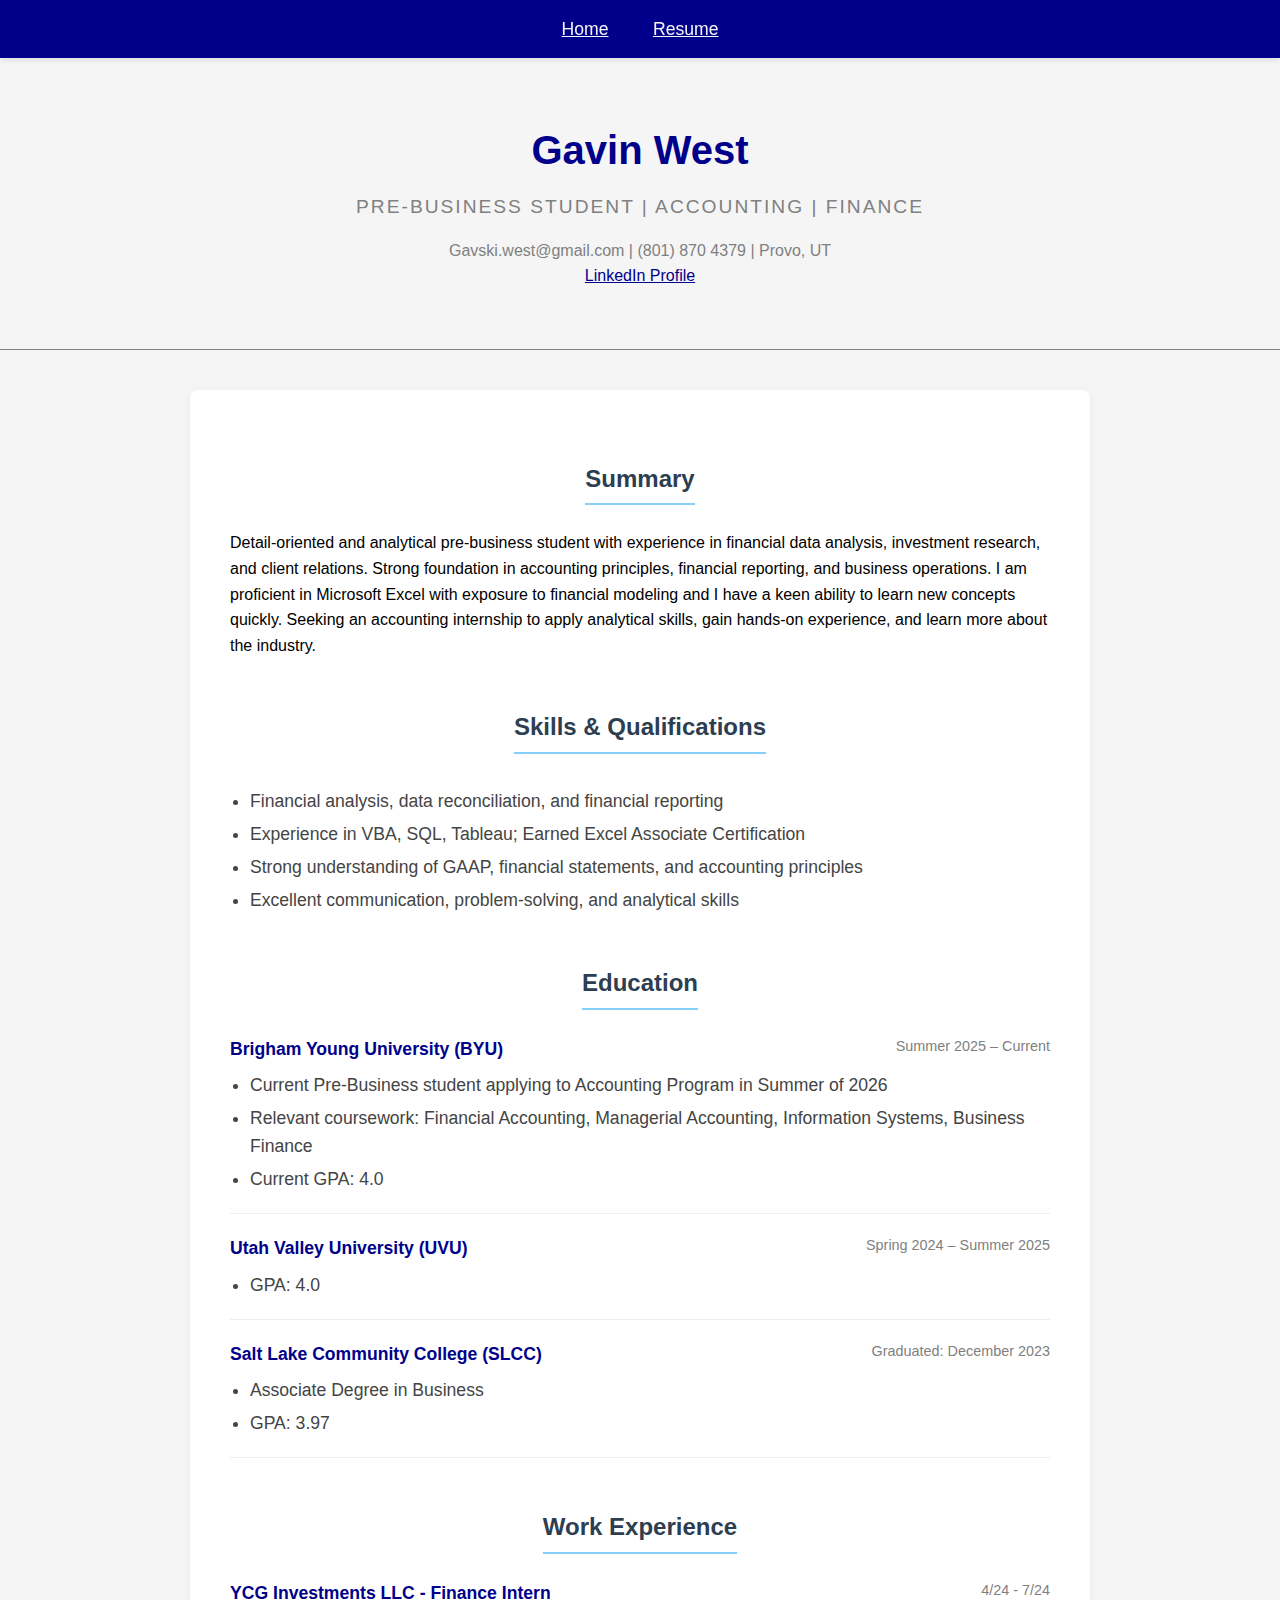
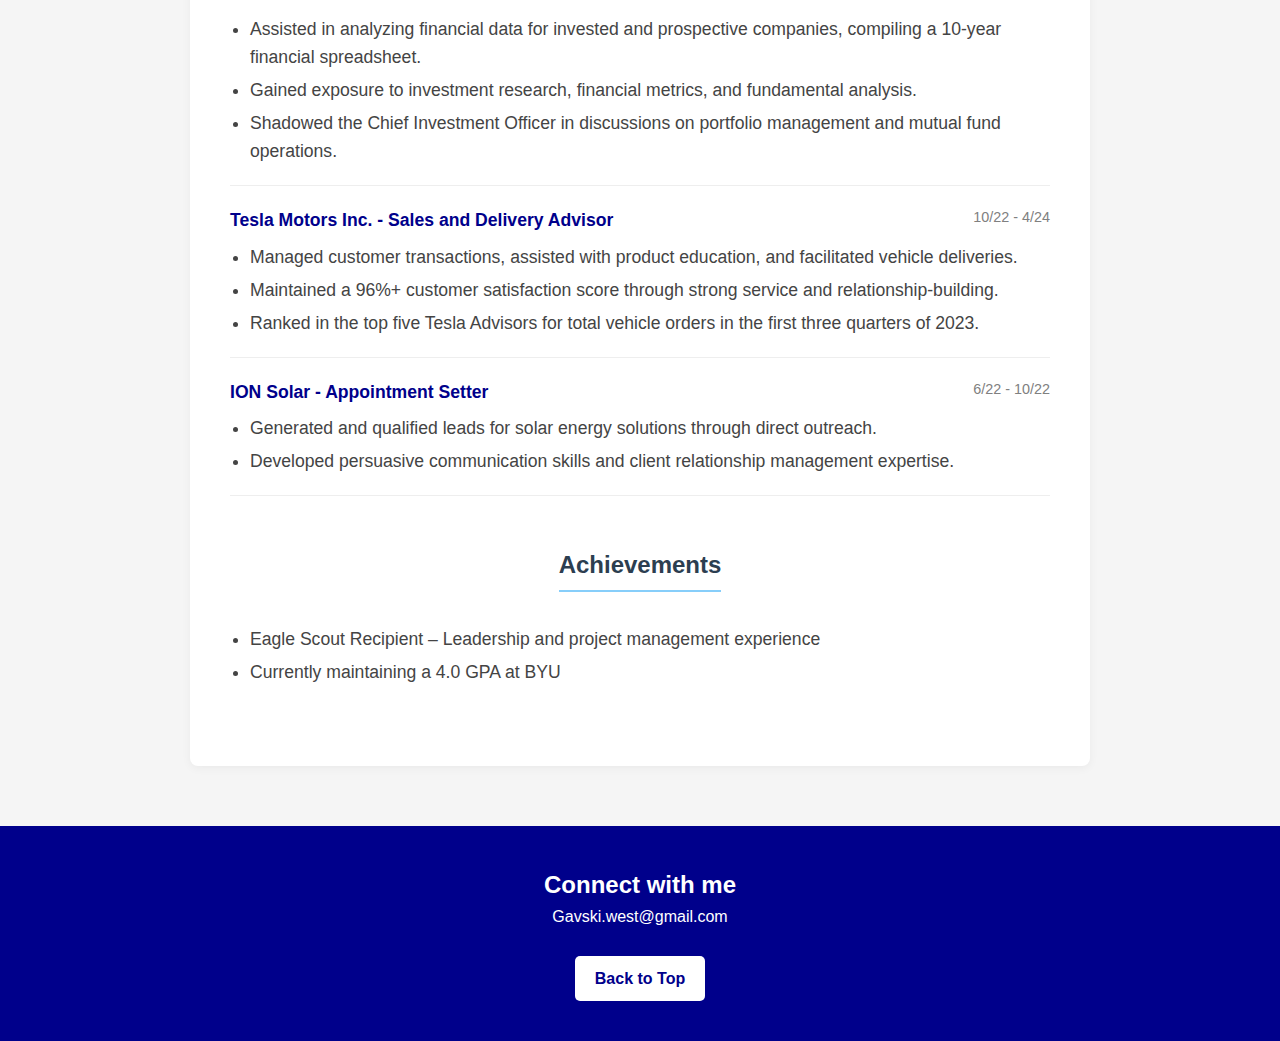
<file: resume.html>
<!DOCTYPE html>
<html lang="en">
<head>
    <meta charset="UTF-8">
    <meta name="viewport" content="width=device-width, initial-scale=1.0">
    <title>Resume - Gavin West</title>
    <link rel="stylesheet" href="css/resumestyles.css">
</head>
<body>
    <nav class="navbar">
        <div class="nav-container nav-links">
            <a href="myscratchpage.html">Home</a> <a href="#">Resume</a>
        </div>
    </nav>
    <div class="hero">
        <h1>Gavin West</h1>
        <div class="attributes">
            Pre-Business Student | Accounting | Finance
        </div>
        <div style="margin-top: 15px; color: gray;">
            <p>Gavski.west@gmail.com | (801) 870 4379 | Provo, UT</p>
            <p><a href="https://www.linkedin.com/in/gavin-w-west" style="color: darkblue;">LinkedIn Profile</a></p>
        </div>
    </div>
    <div class="content-section">
        <h2>Summary</h2>
        <div style="text-align: left; margin-bottom: 20px;">
            <p>Detail-oriented and analytical pre-business student with experience in financial data analysis, investment research, and client relations. Strong foundation in accounting principles, financial reporting, and business operations. I am proficient in Microsoft Excel with exposure to financial modeling and I have a keen ability to learn new concepts quickly. Seeking an accounting internship to apply analytical skills, gain hands-on experience, and learn more about the industry.</p>
        </div>
        <h2>Skills & Qualifications</h2>
        <div class="list-container">
            <ul class="main-list">
                <li style="border:none; padding-bottom: 0;">
                    <ul>
                        <li>Financial analysis, data reconciliation, and financial reporting</li>
                        <li>Experience in VBA, SQL, Tableau; Earned Excel Associate Certification</li>
                        <li>Strong understanding of GAAP, financial statements, and accounting principles</li>
                        <li>Excellent communication, problem-solving, and analytical skills</li>
                    </ul>
                </li>
            </ul>
        </div>
        <h2>Education</h2>
        <div class="list-container">
            <ul class="main-list">
                <li>
                    <span class="clearfix">Brigham Young University (BYU) <span class="date">Summer 2025 – Current</span></span>
                    <ul>
                        <li>Current Pre-Business student applying to Accounting Program in Summer of 2026</li>
                        <li>Relevant coursework: Financial Accounting, Managerial Accounting, Information Systems, Business Finance</li>
                        <li>Current GPA: 4.0</li>
                    </ul>
                </li>
                <li>
                    <span class="clearfix">Utah Valley University (UVU) <span class="date">Spring 2024 – Summer 2025</span></span>
                    <ul>
                        <li>GPA: 4.0</li>
                    </ul>
                </li>
                <li>
                    <span class="clearfix">Salt Lake Community College (SLCC) <span class="date">Graduated: December 2023</span></span>
                    <ul>
                        <li>Associate Degree in Business</li>
                        <li>GPA: 3.97</li>
                    </ul>
                </li>
            </ul>
        </div>
        <h2>Work Experience</h2>
        <div class="list-container">
            <ul class="main-list">
                <li>
                    <span class="clearfix">YCG Investments LLC - Finance Intern <span class="date">4/24 - 7/24</span></span>
                    <ul>
                        <li>Assisted in analyzing financial data for invested and prospective companies, compiling a 10-year financial spreadsheet.</li>
                        <li>Gained exposure to investment research, financial metrics, and fundamental analysis.</li>
                        <li>Shadowed the Chief Investment Officer in discussions on portfolio management and mutual fund operations.</li>
                    </ul>
                </li>
                <li>
                    <span class="clearfix">Tesla Motors Inc. - Sales and Delivery Advisor <span class="date">10/22 - 4/24</span></span>
                    <ul>
                        <li>Managed customer transactions, assisted with product education, and facilitated vehicle deliveries.</li>
                        <li>Maintained a 96%+ customer satisfaction score through strong service and relationship-building.</li>
                        <li>Ranked in the top five Tesla Advisors for total vehicle orders in the first three quarters of 2023.</li>
                    </ul>
                </li>
                <li>
                    <span class="clearfix">ION Solar - Appointment Setter <span class="date">6/22 - 10/22</span></span>
                    <ul>
                        <li>Generated and qualified leads for solar energy solutions through direct outreach.</li>
                        <li>Developed persuasive communication skills and client relationship management expertise.</li>
                    </ul>
                </li>
            </ul>
        </div>
        <h2>Achievements</h2>
        <div class="list-container">
            <ul class="main-list">
                <li style="border:none;">
                    <ul>
                        <li>Eagle Scout Recipient – Leadership and project management experience</li>
                        <li>Currently maintaining a 4.0 GPA at BYU</li>
                    </ul>
                </li>
            </ul>
        </div>
    </div>
    <footer>
        <h2>Connect with me</h2>
        <p class="email">Gavski.west@gmail.com</p>
        <br>
        <a href="#" class="back-to-top-btn">Back to Top</a>
    </footer>
</body>
</html>
</file>
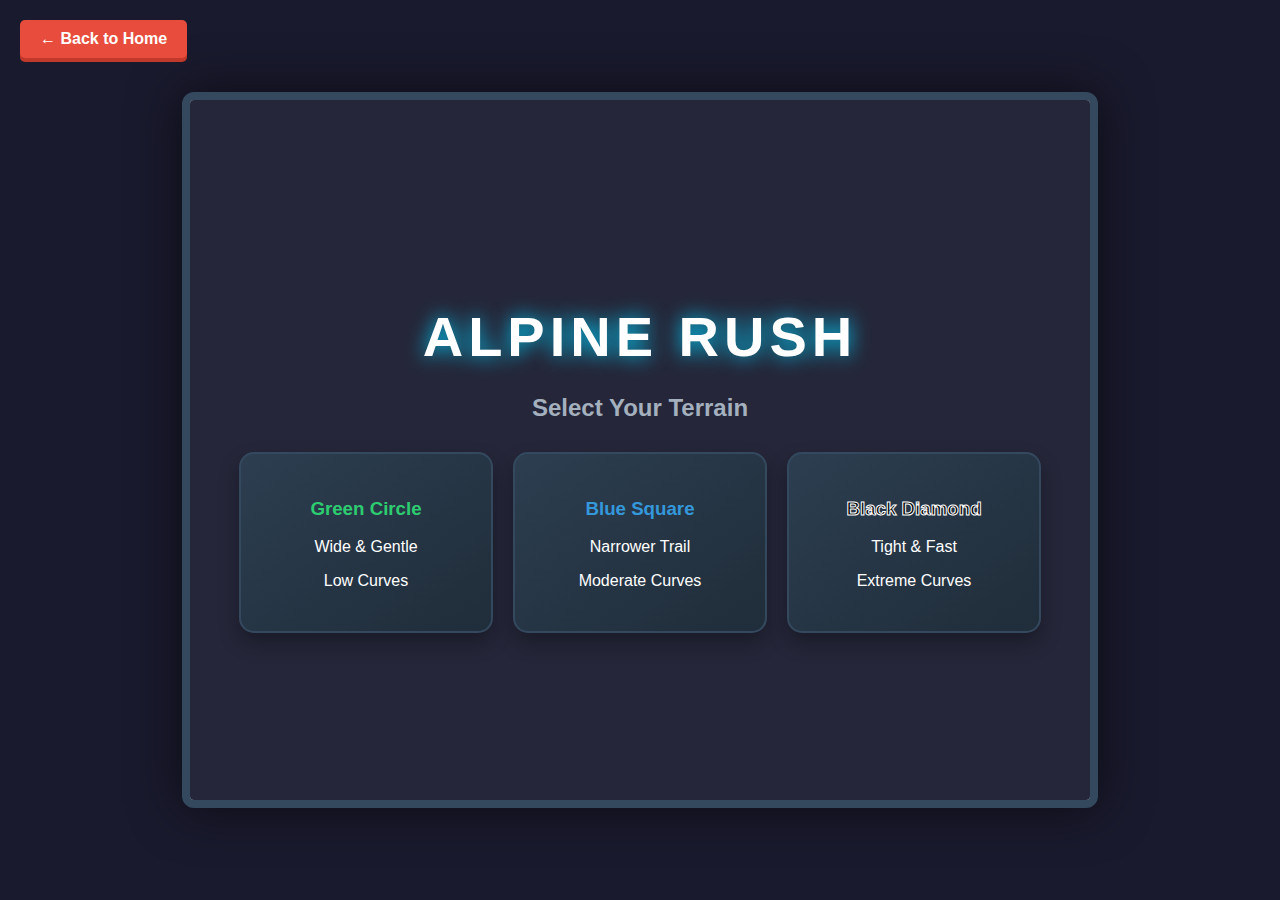
<file: webgame.html>
<!DOCTYPE html>
<html lang="en">
<head>
    <meta charset="UTF-8">
    <meta name="viewport" content="width=device-width, initial-scale=1.0">
    <title>Alpine Rush: Pro Edition</title>
    <style>
        body {
            margin: 0;
            padding: 0;
            background-color: #1a1a2e; /* Darker background for contrast */
            font-family: 'Segoe UI', Tahoma, Geneva, Verdana, sans-serif;
            overflow: hidden;
            color: white;
            display: flex;
            justify-content: center;
            align-items: center;
            height: 100vh;
        }

        /* The Back Button */
        #back-btn {
            position: absolute;
            top: 20px;
            left: 20px;
            background-color: #e74c3c;
            color: white;
            text-decoration: none;
            padding: 10px 20px;
            border-radius: 5px;
            font-weight: bold;
            box-shadow: 0 4px 0 #c0392b;
            transition: transform 0.1s;
            z-index: 100; /* On top of everything */
        }
        #back-btn:active {
            transform: translateY(4px);
            box-shadow: none;
        }

        #game-container {
            position: relative;
            width: 900px;
            height: 700px;
            background-color: #deeef5; /* Powder color */
            border: 8px solid #34495e;
            border-radius: 12px;
            box-shadow: 0 0 50px rgba(0,0,0,0.6);
            overflow: hidden;
        }

        canvas { display: block; }

        /* UI Overlays */
        .ui-layer {
            position: absolute;
            top: 0; left: 0;
            width: 100%; height: 100%;
            background: rgba(26, 26, 46, 0.95);
            display: flex;
            flex-direction: column;
            justify-content: center;
            align-items: center;
            text-align: center;
            z-index: 10;
        }

        .hidden { display: none !important; }

        h1 {
            font-size: 3.5rem;
            margin-bottom: 5px;
            color: #fff;
            text-transform: uppercase;
            letter-spacing: 5px;
            text-shadow: 0 0 20px #00d2ff;
        }

        h2 { color: #a4b0be; margin-bottom: 30px; }

        .card-container { display: flex; gap: 20px; }

        .selection-card {
            background: linear-gradient(145deg, #2c3e50, #202d3a);
            border: 2px solid #34495e;
            padding: 25px;
            border-radius: 15px;
            cursor: pointer;
            width: 200px;
            transition: all 0.3s;
            box-shadow: 0 10px 20px rgba(0,0,0,0.3);
        }

        .selection-card:hover {
            border-color: #00d2ff;
            transform: translateY(-10px);
            box-shadow: 0 0 25px rgba(0, 210, 255, 0.4);
        }

        .stat-bar { height: 8px; background: #444; margin: 8px 0; border-radius: 4px; overflow: hidden; }
        .stat-fill { height: 100%; background: #00d2ff; }

        /* HUD */
        #hud-top {
            position: absolute;
            top: 20px;
            left: 0;
            width: 100%;
            display: flex;
            justify-content: space-between;
            padding: 0 30px;
            box-sizing: border-box;
            pointer-events: none;
            z-index: 5;
            font-size: 1.5rem;
            font-weight: 800;
            text-shadow: 2px 2px 0 #fff;
            color: #2c3e50;
        }

        #boost-meter-container {
            position: absolute;
            bottom: 30px;
            right: 30px;
            width: 200px;
            height: 20px;
            background: rgba(0,0,0,0.5);
            border: 2px solid white;
            border-radius: 10px;
            overflow: hidden;
            z-index: 5;
            transform: skewX(-15deg);
        }

        #boost-fill {
            width: 100%;
            height: 100%;
            background: linear-gradient(90deg, #f1c40f, #e67e22);
            transform-origin: left;
        }

        .controls-hint {
            position: absolute;
            bottom: 30px;
            left: 30px;
            color: #2c3e50;
            font-weight: bold;
            opacity: 0.7;
        }
    </style>
</head>
<body>

<a href="myscratchpage.html" id="back-btn">← Back to Home</a>

<div id="game-container">
    <canvas id="gameCanvas" width="900" height="700"></canvas>
    
    <div id="hud-top" class="hidden">
        <div>DIST: <span id="distDisplay">0</span>m</div>
        <div id="timer">00:00.00</div>
    </div>
    
    <div id="boost-meter-container" class="hidden">
        <div id="boost-fill"></div>
    </div>
    <div class="controls-hint hidden" id="controls-hint">
        ARROWS to Turn | SPACE to Boost
    </div>

    <div id="screen-map" class="ui-layer">
        <h1>Alpine Rush</h1>
        <h2>Select Your Terrain</h2>
        <div class="card-container">
            <div class="selection-card" onclick="selectMap('easy')">
                <h3 style="color:#2ecc71">Green Circle</h3>
                <p>Wide & Gentle</p>
                <p>Low Curves</p>
            </div>
            <div class="selection-card" onclick="selectMap('medium')">
                <h3 style="color:#3498db">Blue Square</h3>
                <p>Narrower Trail</p>
                <p>Moderate Curves</p>
            </div>
            <div class="selection-card" onclick="selectMap('hard')">
                <h3 style="color:#000; -webkit-text-stroke: 1px white;">Black Diamond</h3>
                <p>Tight & Fast</p>
                <p>Extreme Curves</p>
            </div>
        </div>
    </div>

    <div id="screen-skier" class="ui-layer hidden">
        <h1>Select Skier</h1>
        <div class="card-container">
            <div class="selection-card" onclick="selectSkier('balanced')">
                <div style="font-size: 4rem;">⛷️</div>
                <h3>The Pro</h3>
                <p>Control: <div class="stat-bar"><div class="stat-fill" style="width: 60%"></div></div></p>
                <p>Speed: <div class="stat-bar"><div class="stat-fill" style="width: 60%"></div></div></p>
            </div>
            <div class="selection-card" onclick="selectSkier('speed')">
                <div style="font-size: 4rem;">🚀</div>
                <h3>Speed Demon</h3>
                <p>Control: <div class="stat-bar"><div class="stat-fill" style="width: 30%; background: #e74c3c;"></div></div></p>
                <p>Speed: <div class="stat-bar"><div class="stat-fill" style="width: 95%"></div></div></p>
            </div>
            <div class="selection-card" onclick="selectSkier('carver')">
                <div style="font-size: 4rem;">🎿</div>
                <h3>The Carver</h3>
                <p>Control: <div class="stat-bar"><div class="stat-fill" style="width: 90%"></div></div></p>
                <p>Speed: <div class="stat-bar"><div class="stat-fill" style="width: 40%"></div></div></p>
            </div>
        </div>
    </div>

    <div id="screen-gameover" class="ui-layer hidden">
        <h1 id="go-title">WIPEOUT!</h1>
        <h2 id="go-message">You hit a tree.</h2>
        <h1 id="final-time" style="font-family: monospace; font-size: 4rem; color: yellow;"></h1>
        <button class="selection-card" style="width: auto; background: #3498db; color: white;" onclick="location.reload()">Run It Again</button>
    </div>
</div>

<script>
    const canvas = document.getElementById('gameCanvas');
    const ctx = canvas.getContext('2d');
    
    // Elements
    const screenMap = document.getElementById('screen-map');
    const screenSkier = document.getElementById('screen-skier');
    const screenGameOver = document.getElementById('screen-gameover');
    const hudTop = document.getElementById('hud-top');
    const timerDisplay = document.getElementById('timer');
    const boostMeter = document.getElementById('boost-meter-container');
    const boostFill = document.getElementById('boost-fill');
    const controlsHint = document.getElementById('controls-hint');

    // State
    let gameState = 'MENU';
    let startTime = 0;
    let frameId;
    
    // Physics & Map
    let player = { x: 450, y: 100, vx: 0, vy: 0, angle: 0, boost: 100 };
    let cameraY = 0;
    let finishLineY = 0;
    
    // Objects
    let trees = [];
    let trailSegments = []; // Stores the "Groomed" path coordinates
    let particles = []; // Snow spray

    // Inputs
    const keys = { ArrowLeft: false, ArrowRight: false, Space: false };
    
    // Configs
    let currentMapConfig = {};
    let currentSkierConfig = {};

    const SKIER_TYPES = {
        balanced: { maxSpeed: 10, turnRate: 0.6, friction: 0.94, boostRate: 0.5 },
        speed: { maxSpeed: 14, turnRate: 0.3, friction: 0.97, boostRate: 0.3 },
        carver: { maxSpeed: 8, turnRate: 0.9, friction: 0.92, boostRate: 0.8 }
    };

    const MAP_TYPES = {
        easy: { length: 8000, curveFreq: 0.002, curveAmp: 100, width: 300, treeDensity: 0.4 },
        medium: { length: 15000, curveFreq: 0.005, curveAmp: 200, width: 220, treeDensity: 0.6 },
        hard: { length: 25000, curveFreq: 0.008, curveAmp: 300, width: 160, treeDensity: 0.9 }
    };

    // --- Input Listeners ---
    window.addEventListener('keydown', (e) => {
        if(e.code === 'ArrowLeft') keys.ArrowLeft = true;
        if(e.code === 'ArrowRight') keys.ArrowRight = true;
        if(e.code === 'Space') keys.Space = true;
    });
    window.addEventListener('keyup', (e) => {
        if(e.code === 'ArrowLeft') keys.ArrowLeft = false;
        if(e.code === 'ArrowRight') keys.ArrowRight = false;
        if(e.code === 'Space') keys.Space = false;
    });

    // --- Initialization ---
    function selectMap(type) {
        currentMapConfig = MAP_TYPES[type];
        screenMap.classList.add('hidden');
        screenSkier.classList.remove('hidden');
    }

    function selectSkier(type) {
        currentSkierConfig = SKIER_TYPES[type];
        screenSkier.classList.add('hidden');
        startGame();
    }

    function generateMap() {
        trailSegments = [];
        trees = [];
        
        const totalLen = currentMapConfig.length;
        const width = currentMapConfig.width;
        let centerX = canvas.width / 2;
        
        // 1. Generate the Winding Path (The "Groomed" run)
        for (let y = 0; y < totalLen + 1000; y += 40) {
            // Use Sine waves to create curves
            let curve = Math.sin(y * currentMapConfig.curveFreq) * currentMapConfig.curveAmp;
            
            // Add some "Perlin-like" noise for randomness
            let noise = Math.sin(y * 0.01) * 20; 
            
            let currentPathX = (canvas.width / 2) + curve + noise;
            
            trailSegments.push({
                y: y,
                x: currentPathX,
                w: width
            });

            // 2. Generate Trees (Only in the "Powder" outside the path)
            // Left Side Trees
            if (Math.random() < currentMapConfig.treeDensity) {
                // Random position from far left up to the path edge
                let treeX = (Math.random() * (currentPathX - (width/2) - 40)); 
                // Ensure we don't spawn negative (off screen left) unless we want to
                if(treeX > -50) trees.push({ x: treeX, y: y + Math.random()*40, type: Math.random() > 0.8 ? '🌲' : '🌲' });
            }
            // Right Side Trees
            if (Math.random() < currentMapConfig.treeDensity) {
                let startX = currentPathX + (width/2) + 20;
                let treeX = startX + (Math.random() * (canvas.width - startX));
                if(treeX < canvas.width + 50) trees.push({ x: treeX, y: y + Math.random()*40, type: Math.random() > 0.8 ? '🌲' : '🌲' });
            }
        }
        finishLineY = totalLen;
    }

    function startGame() {
        gameState = 'PLAYING';
        hudTop.classList.remove('hidden');
        boostMeter.classList.remove('hidden');
        controlsHint.classList.remove('hidden');
        
        generateMap();
        
        player.x = canvas.width / 2;
        player.y = 100;
        player.vx = 0;
        player.vy = 0;
        player.boost = 100;

        startTime = Date.now();
        gameLoop();
    }

    // --- Core Logic ---
    function update() {
        // Boost Logic
        let maxSpeed = currentSkierConfig.maxSpeed;
        if (keys.Space && player.boost > 0) {
            maxSpeed *= 1.5; // Turbo speed
            player.boost -= 2;
            particles.push({x: player.x, y: player.y, vx: (Math.random()-0.5)*2, vy: -5, life: 20, color: 'orange'});
        } else if (player.boost < 100) {
            player.boost += 0.2; // Recharge
        }
        boostFill.style.width = player.boost + "%";

        // Movement
        if (keys.ArrowLeft) player.vx -= currentSkierConfig.turnRate;
        if (keys.ArrowRight) player.vx += currentSkierConfig.turnRate;

        // Friction & Gravity
        player.vx *= currentSkierConfig.friction; 
        if (player.vy < maxSpeed) player.vy += 0.2; // Gravity
        
        player.x += player.vx;
        player.y += player.vy;

        // Tilt Angle (Visual)
        player.angle = player.vx * 3;

        // Camera Follow
        cameraY = player.y - 200;

        // Particles (Snow spray)
        if (Math.abs(player.vx) > 1) {
            particles.push({
                x: player.x, 
                y: player.y, 
                vx: -player.vx * 0.5 + (Math.random() - 0.5), 
                vy: -player.vy * 0.5, 
                life: 30,
                color: 'white'
            });
        }

        // Particle Update
        for(let i = particles.length - 1; i >= 0; i--) {
            let p = particles[i];
            p.x += p.vx;
            p.y += p.vy;
            p.life--;
            if(p.life <= 0) particles.splice(i, 1);
        }

        // Collision Check
        // Find segment closest to player
        // Simplified collision: Just check trees
        for (let tree of trees) {
            if (tree.y > player.y - 50 && tree.y < player.y + 50) {
                // Tree Hitbox (Smaller than visual)
                if (Math.abs(player.x - tree.x) < 20 && Math.abs(player.y - tree.y) < 20) {
                    endGame(false);
                    return;
                }
            }
        }

        // Finish Line
        if (player.y >= finishLineY) {
            endGame(true);
            return;
        }

        // Timer Update
        const now = Date.now();
        const diff = now - startTime;
        const m = Math.floor(diff / 60000);
        const s = Math.floor((diff % 60000) / 1000);
        const ms = Math.floor((diff % 1000) / 10);
        timerDisplay.innerText = `${m}:${s < 10 ? '0'+s : s}.${ms < 10 ? '0'+ms : ms}`;
        document.getElementById('distDisplay').innerText = Math.max(0, Math.floor((finishLineY - player.y)/10));
    }

    function draw() {
        // Clear background (Deep powder color)
        ctx.fillStyle = '#deeef5'; 
        ctx.fillRect(0, 0, canvas.width, canvas.height);

        ctx.save();
        ctx.translate(0, -cameraY);

        // 1. Draw Trail (Groomed Snow)
        ctx.fillStyle = '#ffffff'; // Bright white for groomed
        ctx.beginPath();
        // Optimization: Only draw visible segments
        const startIdx = Math.floor(cameraY / 40);
        const endIdx = startIdx + 25; // Draw slightly past screen
        
        for(let i = Math.max(0, startIdx); i < Math.min(trailSegments.length, endIdx); i++) {
            let seg = trailSegments[i];
            // Draw a quad for smooth path
            if (i < trailSegments.length - 1) {
                let next = trailSegments[i+1];
                ctx.moveTo(seg.x - seg.w/2, seg.y);
                ctx.lineTo(seg.x + seg.w/2, seg.y);
                ctx.lineTo(next.x + next.w/2, next.y);
                ctx.lineTo(next.x - next.w/2, next.y);
            }
        }
        ctx.fill();

        // 2. Draw Finish Line
        ctx.fillStyle = 'rgba(231, 76, 60, 0.6)';
        ctx.fillRect(0, finishLineY, canvas.width, 50);
        ctx.font = "40px Arial";
        ctx.textAlign = "center";
        ctx.fillStyle = "white";
        ctx.fillText("FINISH", canvas.width/2, finishLineY + 40);

        // 3. Draw Trees
        ctx.font = '40px Arial';
        ctx.textAlign = 'center';
        ctx.textBaseline = 'middle';
        
        for (let tree of trees) {
            // Culling (Only draw visible trees)
            if (tree.y > cameraY - 100 && tree.y < cameraY + 800) {
                // Scale tree slightly for "3D" effect if needed, but simple is fine
                ctx.fillText(tree.type, tree.x, tree.y);
            }
        }

        // 4. Draw Particles
        for (let p of particles) {
            ctx.fillStyle = p.color;
            ctx.globalAlpha = p.life / 30;
            ctx.beginPath();
            ctx.arc(p.x, p.y, 3, 0, Math.PI*2);
            ctx.fill();
        }
        ctx.globalAlpha = 1.0;

        // 5. Draw Player
        ctx.save();
        ctx.translate(player.x, player.y);
        ctx.rotate(player.angle * Math.PI / 180);
        ctx.font = '35px Arial';
        ctx.textAlign = 'center';
        ctx.fillText('⛷️', 0, 0);
        ctx.restore();

        // Speed Lines (Effect)
        if (player.vy > 12) {
            ctx.strokeStyle = 'rgba(255, 255, 255, 0.3)';
            ctx.lineWidth = 2;
            for(let i=0; i<5; i++) {
                let lx = player.x + (Math.random() - 0.5) * 100;
                let ly = player.y - 100 + Math.random() * 200;
                ctx.beginPath();
                ctx.moveTo(lx, ly);
                ctx.lineTo(lx, ly - 50); // Line trailing up
                ctx.stroke();
            }
        }

        ctx.restore();
    }

    function gameLoop() {
        if (gameState === 'PLAYING') {
            update();
            draw();
            frameId = requestAnimationFrame(gameLoop);
        }
    }

    function endGame(win) {
        gameState = 'GAMEOVER';
        cancelAnimationFrame(frameId);
        screenGameOver.classList.remove('hidden');
        hudTop.classList.add('hidden');
        boostMeter.classList.add('hidden');

        if(win) {
            document.getElementById('go-title').innerText = "RUN COMPLETE!";
            document.getElementById('go-title').style.color = "#2ecc71";
            document.getElementById('go-message').innerText = "Great skiing!";
            document.getElementById('final-time').innerText = timerDisplay.innerText;
        } else {
            document.getElementById('go-title').innerText = "WIPEOUT!";
            document.getElementById('go-title').style.color = "#e74c3c";
            document.getElementById('go-message').innerText = "You hit a tree!";
            document.getElementById('final-time').innerText = "DNF";
        }
    }
</script>
</body>
</html>
</file>
<file: css/resumestyles.css>
* {
            margin: 0;
            padding: 0;
            box-sizing: border-box;
        }

        body {
            font-family: 'Segoe UI', Tahoma, Geneva, Verdana, sans-serif;
            line-height: 1.6;
            color: black;
            background-color: whitesmoke;
        }

        .navbar {
            background-color: darkblue;
            padding: 15px 0;
            position: sticky;
            top: 0;
            width: 100%;
            z-index: 1000;
            box-shadow: 0 2px 5px rgba(0,0,0,0.1);
        }

        .nav-container {
            max-width: 900px;
            margin: 0 auto;
            text-align: center;
        }

        .nav-links a {
            color: whitesmoke;
            text-decoration: underline;
            margin: 0 20px;
            font-weight: 500;
            font-size: 1.1rem;
            transition: color 0.3s ease;
        }

        .nav-links a:hover {
            color: lightskyblue;
        }

        .hero {
            background-color: whitesmoke;
            text-align: center;
            padding: 60px 20px;
            border-bottom: 1px solid gray;
        }

        .hero h1 {
            font-size: 2.5rem;
            color: darkblue;
            margin-bottom: 10px;
        }

        .attributes {
            font-size: 1.2rem;
            color: gray;
            font-weight: 300;
            text-transform: uppercase;
            letter-spacing: 2px;
        }

        .dot {
            margin: 0 10px;
            color: lightskyblue;
        }

        .content-section {
            max-width: 900px;
            margin: 40px auto;
            padding: 40px;
            background: white;
            border-radius: 8px;
            box-shadow: 0 2px 10px rgba(0,0,0,0.05);
            text-align: center;
        }

        .content-section h2 {
            color: #2c3e50;
            margin-bottom: 25px;
            margin-top: 30px;
            border-bottom: 2px solid lightskyblue;
            display: inline-block;
            padding-bottom: 5px;
        }
        .resume-header {
            margin-bottom: 20px;
        }
        
        .resume-header p {
            margin-bottom: 5px;
        }

        .list-container {
            text-align: left;
            display: block;
            width: 100%;
        }

        .main-list {
            font-size: 1.1rem;
            list-style: none;
        }

        .main-list > li {
            font-weight: bold;
            color: darkblue;
            margin-bottom: 20px;
            border-bottom: 1px solid #eee;
            padding-bottom: 15px;
        }

        .main-list > li span.date {
            float: right;
            font-weight: normal;
            font-size: 0.9rem;
            color: gray;
        }

        .main-list ul {
            margin-top: 8px;
            margin-left: 20px;
            list-style-type: disc;
        }

        .main-list ul li {
            font-weight: normal;
            color: #444;
            margin-bottom: 5px;
            border: none;
        }

        footer {
            background-color: darkblue;
            color: white;
            text-align: center;
            padding: 40px 20px;
            margin-top: 60px;
        }

        .back-to-top-btn {
            display: inline-block;
            padding: 10px 20px;
            background-color: white;
            color: darkblue;
            text-decoration: none;
            border-radius: 5px;
            font-weight: bold;
            transition: background 0.3s;
        }

        .back-to-top-btn:hover {
            background-color: lightskyblue;
            color: white;
        }
        .clearfix::after {
            content: "";
            clear: both;
            display: table;
        }
</file>
